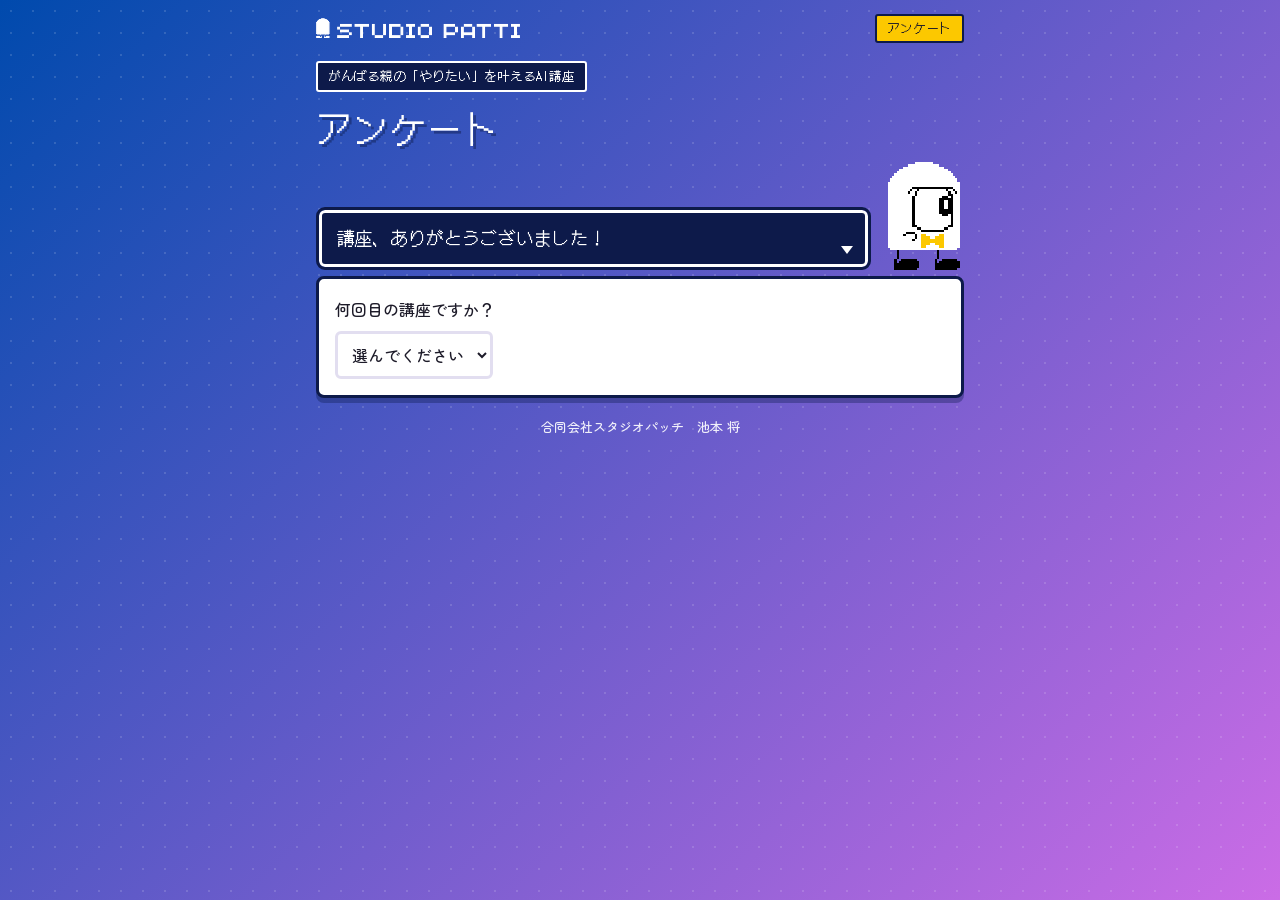
<file: index.html>
<!doctype html>
<html lang="ja">
<head>
<meta charset="utf-8">
<meta name="viewport" content="width=device-width,initial-scale=1">
<title>AI講座 アンケート｜STUDIO PATTI</title>
<meta name="robots" content="noindex">
<link rel="preconnect" href="https://fonts.googleapis.com"><link rel="preconnect" href="https://fonts.gstatic.com" crossorigin>
<link href="https://fonts.googleapis.com/css2?family=Zen+Maru+Gothic:wght@500;700;900&family=DotGothic16&display=swap" rel="stylesheet">
<link rel="stylesheet" href="style.css?v=20261030d">
</head>
<body>
<div class="wrap">
  <header class="top"><span class="brand"><img src="img/nav_logo.png" alt="STUDIO PATTI"></span><span class="chip">アンケート</span></header>
  <section class="hero">
    <span class="who">がんばる親の「やりたい」を叶えるAI講座</span>
    <h1 id="ttl">アンケート</h1>
    <div class="lvrow"><div class="msg"><p>講座、ありがとうございました！</p><span class="cur"></span></div><span class="spr" aria-hidden="true"></span></div>
  </section>
  <main id="app"><noscript><div class="card">このページは JavaScript を使います。ブラウザの設定で有効にしてください。</div></noscript></main>
  <footer>合同会社スタジオパッチ　池本 将</footer>
</div>
<script src="form.js?v=20261030d"></script>
<script>
// 各回のアンケート（2026-10-30）。?kai=1 が第1回、?kai=2〜7 がふだんの回、?kai=8 が最後の回、?kai=9・10 が追加の回
var USE = [
  "講座を良くするためと、これから受ける方への案内づくりに活用します。",
  "案内に使うときは、お名前を出さず人数にまとめて紹介します。",
  "それ以外で外に出すときは、先にお見せして、OKをもらってからにします。",
  "AIでまとめるときは、お名前を消してから入力します。"
];
var Q_EVERY = [
  {id: "q1", t: "今日の感想を教えてください。", hint: "いちばん心に残ったこと、またはできたことを1つ　など", type: "text"},
  {id: "q2", t: "分かりにくかった所や、ほかにも教えてほしい事はありますか？", hint: "なければ「なし」でOK", type: "text", small: true}
];
var Q_TODAY = [
  {id: "q3", t: "今日の講座は、全体としてどうでしたか？", type: "one", o: ["とても良い", "良い", "ふつう", "いまいち", "よくない"]},
  {id: "q4", t: "内容の分かりやすさはどうでしたか？", type: "one", o: ["よく分かった", "分かった", "ふつう", "やや難しい", "難しい"]},
  {id: "q5", t: "今日の長さと進み方はどうでしたか？", type: "one", o: ["ちょうどいい", "速い・時間が足りない", "ゆっくり・長い"]}
];
var NEAR = ["結局なにに使えばいいか分からない", "AIの答えが自分っぽくない", "あれもこれもで、どれも途中", "頭の中がまとまらない", "事務（予約・お客さん管理）に時間をとられる", "家族との時間がとれない", "当てはまるものはない", "その他"];
var USE_FREQ = ["使っていない", "月に数回", "週に数回", "ほぼ毎日"];
var PRICE_HINT = "そう感じ始める金額を、税込・だいたいで";

function kinds(n) {
  if (n === 1) return {
    use: [USE[0], "最後の回にも同じ質問をして、受ける前と後を比較します。"].concat(USE.slice(1)),
    sections: [
      {t: "毎回のアンケート", q: Q_EVERY},
      {t: "第1回の講座について", q: Q_TODAY.concat([
        {id: "q6", t: "申し込む前に聞いていた話と、今日の第1回はちがいましたか？", type: "one", o: ["聞いていた通り", "聞いていたより良かった", "ちがった"], other: "ちがった", otherLabel: "どこがちがいましたか"}
      ])},
      {t: "あなたのこと", note: "これからの回を、あなたに合わせるためにお聞きします。", q: [
        {id: "q7", t: "申し込む前は、AIをどれくらい使っていましたか？", type: "one", o: ["使っていなかった", "月に数回", "週に数回", "ほぼ毎日"]},
        {id: "q8", t: "講座を受ける前、近かったのはどれですか？", hint: "いくつでも", type: "many", o: NEAR, other: "その他", col: true},
        {id: "q9", t: "講座が終わったとき、何ができていたら受けてよかったと思えますか？", hint: "ひとつでOK。今日書いた目標を、そのまま書き写してもOK", ph: "例：予約の受付を、AIで作った道具に任せている", type: "text"},
        {id: "q10", t: "AIに任せたいことはどれですか？", hint: "いくつでも", type: "many", o: ["SNSの投稿", "文章（ブログ・お知らせ・メール）", "画像・デザイン", "動画", "お客さん・予約の管理", "事務（資料・お金の管理）", "調べもの・学び", "アプリや道具づくり", "その他"], other: "その他"}
      ]},
      {t: "申し込んだときのこと", note: "これから受ける方に届けるために、今回だけお聞きします。", q: [
        {id: "q11", t: "申し込む前に、迷ったこと・心配だったことはありますか？", hint: "いくつでも", type: "many", o: ["料金", "時間がとれるか", "ついていけるか", "パソコンやAIの準備", "AIの利用料（月々）", "家族への相談", "分からない時に質問できるか", "申し込み前の説明に分かりにくい所があった", "特になかった", "その他"], other: "その他", col: true},
        {id: "q12", t: "独学・YouTube・ほかの講座などではなく、この講座にした決め手は何ですか？", hint: "いくつでも", type: "many", o: ["池本の実際のAI画面を見た", "伴走してくれそうだった", "自分の悩みに合っていた", "料金", "その他"], other: "その他", col: true},
        {id: "q13", t: "相談や案内で、心に残った言葉を教えてください。", hint: "特になければ「なし」でOK", type: "text", small: true}
      ]},
      // 2026-11-13 問いの中のかぎかっこ（引用ではなく強調）を外した。顧客管理は前の言い方も読む
      {t: "料金について", note: "この講座（オンライン・全8回・1回60分）の値段の感じ方をお聞きします。払った金額ではなく、あなたの感覚で答えてください。", q: [
        {id: "p1", t: "いくらだと、安すぎて内容が心配だと感じますか？", hint: PRICE_HINT, type: "yen"},
        {id: "p2", t: "いくらだと、安い（お得）と感じますか？", hint: PRICE_HINT, type: "yen", after: "p1"},
        {id: "p3", t: "いくらだと、高いけれど受ける価値はあると感じますか？", hint: PRICE_HINT, type: "yen", after: "p2"},
        {id: "p4", t: "いくらだと、高すぎて受けないと感じますか？", hint: PRICE_HINT, type: "yen", after: "p3"}
      ]}
    ]
  };
  //   第2章（道のりをぜんぶ書き出す／AIに相談・AIが作業・自分で に分ける／Claude Code に1つ頼む）に合わせた問い。答えは今までと同じく顧客管理のその人の欄に出る
  if (n === 2) return {
    use: USE,
    sections: [
      {t: "毎回のアンケート", q: Q_EVERY},
      {t: "第2回の講座について", q: Q_TODAY.concat([
        {id: "q6", t: "「やりたい事」までの地図は理解できましたか？", type: "one", o: ["よく理解できた", "だいたい理解できた", "まだよく分からない"]},
        {id: "q7", t: "AIに相談する所・AIに作業してもらう所・自分でやる所について、今後は自分でも分けられそうですか？", type: "one", o: ["分けられそう", "少しなら分けられそう", "まだ難しい"]},
        {id: "q8", t: "Claude Code に、何か頼んでみましたか？", type: "one", o: ["講座の中で頼めた", "講座のあとで頼めた", "まだ頼めていない"], other: "まだ頼めていない", otherLabel: "止まっている所を、ひとこと"},
        {id: "q9", t: "頼んだ場合は何を頼みましたか？", hint: "まだ頼んでいなければ、なしでOK", type: "text", small: true},
        {id: "q10", t: "次の回までに、AIに頼んでみたい事をひとつ教えてください。", hint: "今日の地図の中から、ひとつ", ph: "例：お客さんへのお知らせ文を作ってもらう", type: "text", small: true}
      ])}
    ]
  };
  //   第3章（AIの本質＝脳をまねた仕組みなので間違える／弱点＝カットオフ・ハルシネーション／抑え方＝グラウンディング・RAG・絶対ルール）に合わせた問い
  if (n === 3) return {
    use: USE,
    sections: [
      {t: "毎回のアンケート", q: Q_EVERY},
      {t: "第3回の講座について", q: Q_TODAY.concat([
        {id: "q6", t: "AIが間違えたり、それっぽい嘘をついたりする理由は、納得できましたか？", type: "one", o: ["よく納得できた", "だいたい納得できた", "まだよく分からない"]},
        {id: "q7", t: "今日の言葉のうち、意味が分かったものはどれですか？", hint: "いくつでも", type: "many", o: ["カットオフ", "ハルシネーション", "グラウンディング", "RAG", "どれもまだよく分からない"]},
        {id: "q8", t: "講座の前に、AIを使っていて感じたことがある不満はどれですか？", hint: "いくつでも", type: "many", o: ["間違える", "それっぽい嘘をつく", "注意したミスを何回も繰り返す", "特になかった", "その他"], other: "その他"},
        {id: "q9", t: "絶対ルールを、自分の Claude Code に覚えさせましたか？", type: "one", o: ["講座の中でできた", "講座のあとでできた", "まだできていない"], other: "まだできていない", otherLabel: "止まっている所を、ひとこと"},
        {id: "q10", t: "これから自分の絶対ルールに足したい決まりを、ひとつ教えてください。", hint: "思いつかなければ、なしでOK", ph: "例：お客さんの名前は、文に出さない", type: "text", small: true}
      ])}
    ]
  };
  //   第4章（セキュリティ／AIをもう1人の自分に＝自分について学習させる・Claude の設定・人の手をどこまで入れるか／この後やってほしい事）に合わせた問い（2026-11-26）
  if (n === 4) return {
    use: USE,
    sections: [
      {t: "毎回のアンケート", q: Q_EVERY},
      {t: "第4回の講座について", q: Q_TODAY.concat([
        {id: "q6", t: "AIをもう1人の自分にするやり方は、イメージできましたか？", type: "one", o: ["よくイメージできた", "だいたいイメージできた", "まだよく分からない"]},
        {id: "q7", t: "第4回のセキュリティの話のうち、もうやった事はどれですか？", hint: "いくつでも", type: "many", o: ["プライバシー設定（学習に使う）をオフにした", "AIに名前・電話番号・住所などを渡さないことにした", "HPや予約ページにプライバシーポリシーを載せた", "まだどれもしていない", "その他"], other: "その他", col: true},
        {id: "q8", t: "昔の手書きノートや note の記事を、Claude に渡してみましたか？", type: "one", o: ["渡した", "これから渡す", "やり方が分からない"], other: "やり方が分からない", otherLabel: "どこで止まったか、ひとこと"},
        {id: "q9", t: "Claude Code の画面の下にあるモードは、今どれですか？", type: "one", o: ["自動", "手動", "権限をバイパス", "どこにあるか分からない"]},
        {id: "q10", t: "自分の今を書き残す場所は、どこにしますか？", hint: "今やっている事・思っている事を書く所。いちばん使う所をひとつ", type: "one", o: ["紙のノート（手書き）", "note（ネットに記事を書くサイト）", "イマコミュ", "SNS（Instagram・Facebookなど）", "まだ決めていない", "その他"], other: "その他", col: true},
        {id: "q11", t: "講座のあと、自分の今を書いてみましたか？", hint: "手書きでもOK", type: "one", o: ["書いた", "これから書く", "書こうとして手が止まっている"], other: "書こうとして手が止まっている", otherLabel: "止まっている所を、ひとこと"}
      ])}
    ]
  };
  if (n === 8) return {
    use: [USE[0], "第1回の答えと比べて、受ける前と後の変化を確認します。"].concat(USE.slice(1)),
    sections: [
      {t: "毎回のアンケート", q: Q_EVERY},
      {t: "今日の講座について", q: Q_TODAY},
      {t: "講座を受けてみて", note: "第1回の答えと比べるために、同じ質問をします。", q: [
        {id: "q6", t: "今は、AIをどれくらい使っていますか？", type: "one", o: USE_FREQ},
        {id: "q7", t: "今の自分に近いのはどれですか？", hint: "いくつでも", type: "many", o: NEAR, other: "その他", col: true},
        {id: "q8", t: "第1回で書いた、受けてよかったと思えることは、できましたか？", type: "one", o: ["できた", "一部できた", "まだ"], other: "一部できた", otherLabel: "どこまでできたか、ひとこと"},
        {id: "q9", t: "講座の値段について、受けてみてどう感じますか？", type: "one", o: ["安い", "ちょうどいい", "高い"]},
        {id: "q10", t: "この講座が合いそうな人は、まわりにいますか？", hint: "いくつでも。お名前や、だれか分かる書き方はしないでください", type: "many", o: ["会社で働く親", "お店や教室をしている親", "フリーランスの親", "いない・わからない"]}
      ]}
    ]
  };
  return {
    use: USE,
    sections: [
      {t: "毎回のアンケート", q: Q_EVERY},
      {t: "今日の講座について", q: Q_TODAY}
    ]
  };
}

// 最後の質問の下のひとこと: 第1〜7回は「次の回もよろしく」、最後の回と追加の回はお礼だけ
function endNote(n) { return n < 8 ? "ありがとうございました！\n第" + (n + 1) + "回もよろしくお願いします♪" : "ありがとうございました！"; }
// 送ったあとの文: 最後の回（8）と追加の回（9・10）は「次の回も」を付けない
AIFORM.start({form: "survey", title: "アンケート", draft: "aisurvey_", kinds: kinds, endNote: endNote, doneText: function (n) { return n < 8 ? "ご協力ありがとうございます！次の回もよろしくお願いします。" : "ご協力ありがとうございます！"; }});
</script>
</body>
</html>
</file>
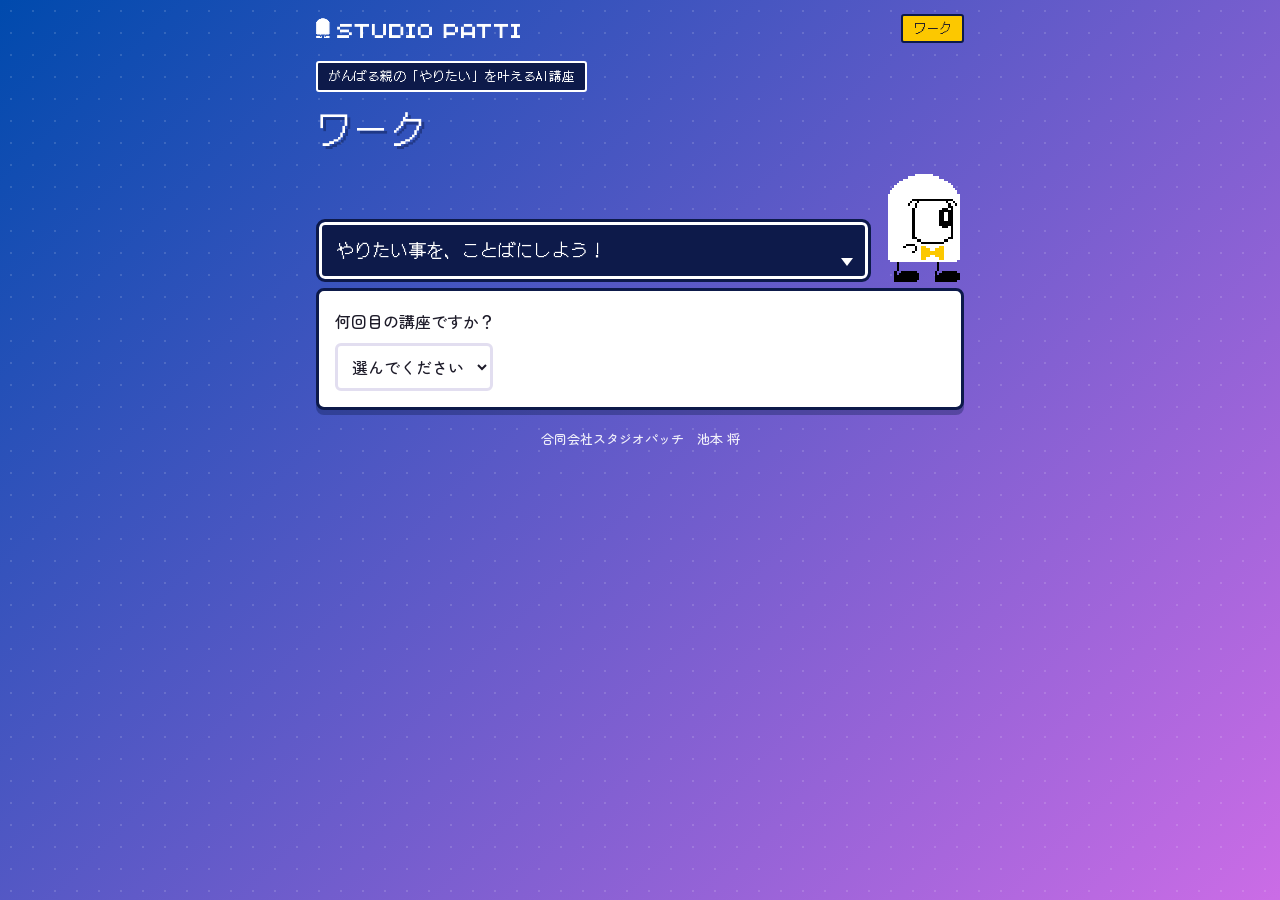
<file: work.html>
<!doctype html>
<html lang="ja">
<head>
<meta charset="utf-8">
<meta name="viewport" content="width=device-width,initial-scale=1">
<title>AI講座 ワーク｜STUDIO PATTI</title>
<meta name="robots" content="noindex">
<link rel="preconnect" href="https://fonts.googleapis.com"><link rel="preconnect" href="https://fonts.gstatic.com" crossorigin>
<link href="https://fonts.googleapis.com/css2?family=Zen+Maru+Gothic:wght@500;700;900&family=DotGothic16&display=swap" rel="stylesheet">
<link rel="stylesheet" href="style.css?v=20261030d">
</head>
<body>
<div class="wrap">
  <header class="top"><span class="brand"><img src="img/nav_logo.png" alt="STUDIO PATTI"></span><span class="chip">ワーク</span></header>
  <section class="hero">
    <span class="who">がんばる親の「やりたい」を叶えるAI講座</span>
    <h1 id="ttl">ワーク</h1>
    <p class="sub" id="sub"></p>
    <div class="lvrow"><div class="msg"><p>やりたい事を、ことばにしよう！</p><span class="cur"></span></div><span class="spr" aria-hidden="true"></span></div>
  </section>
  <main id="app"><noscript><div class="card">このページは JavaScript を使います。ブラウザの設定で有効にしてください。</div></noscript></main>
  <footer>合同会社スタジオパッチ　池本 将</footer>
</div>
<script src="form.js?v=20261030d"></script>
<script>
// 各回のワーク（2026-10-30）。?kai=1 が第1回のワーク。送ると、アンケートと同じく池本さんのメールにPDF・顧客管理のその人の欄に出る
// 池本さん「最初はエクセルで送って…せっかくならページ作って入力してもらったら、アンケート同様顧客管理に反映されて、データとして溜まっていく」
// 中身の元: ★AI講座/★AI講座/#1「やりたい事」の明確化/【#1ワーク】理念と目標とやりたい事の明確化.xlsx（例と考え方はそのまま。「月毎の目標が決める」だけ「を」に直した）
var WORKS = {
  1: {
    sub: "理念と目標とやりたい事の明確化",
    sections: [{q: [
      {id: "w1", t: "理念", type: "long", empty: "あなたの理念を書いてください",
        ex: "創造を通して\n子どもと挑戦する人に\n新しい可能性とおもしろい未来を贈る",
        how: ["事業をする「目的」であり「意義」", "大義名分であり、公明正大であること", "その「理念」で他の人を巻き込めるか", "池本は「誰に、何を、どう届けたいか」を意識して考えました"]},
      {id: "w2", t: "目標（今年1年の目標）", type: "long", empty: "今年1年の目標を書いてください",
        ex: "（例1）人の役に立ち喜んで頂く\n（例2）会社の当期純利益を1,000万円にする",
        how: ["具体的で未来の展望を描いているか", "中長期目標はなくていい", "１年の目標でOK", "池本は数値目標は苦手なのと、他人に依存した目標は設定しないようにしています。"]},
      {id: "w3", t: "今やりたい事", type: "long", empty: "今やりたい事を書いてください",
        ex: "「AI講座」を構築し、\n人の役に立とうと頑張る親に届ける",
        how: ["１年の目標から月毎の目標を決める", "その月毎の目標を達成するために、今やりたい事を明確にする"]}
    ]}]
  }
};
var n = Number((/[?&]kai=(\d{1,2})(?:&|$)/.exec(location.search) || [])[1] || 0);
if (WORKS[n]) document.getElementById("sub").textContent = WORKS[n].sub;
AIFORM.start({
  form: "work", title: "ワーク", kaiSuffix: "ワーク", draft: "aiwork_", maxKai: 1, keepCopy: true,
  useTitle: "書いた内容の使い道",
  kinds: function (k) {
    return {
      use: ["講座を良くするためと、あなたに合わせて進めるために活用します。", "外に出すときは、先にお見せして、OKをもらってからにします。", "AIでまとめるときは、お名前を消してから入力します。"],
      sections: WORKS[k].sections
    };
  },
  doneText: "おつかれさまでした！書いてくれてありがとうございます。"
});
</script>
</body>
</html>
</file>
<file: style.css>
/* AI講座 アンケートとワークのページ（2026-10-30）
   見た目は公式LINEの特典ページ（line_present/site/style.css の game）とAI活用診断に合わせる: 青→紫の背景・ドット文字・白い窓・黄色いボタン・パッチのドット絵
   池本さん「ページデザインはAI診断や特典ページみたいな感じでお願いします。でもあんまりごちゃごちゃせず見やすいようにね」→ 飾りは頭だけ。質問の窓は白く、文字は読みやすい丸ゴシック */
:root{
  --navy:#004aad;--lilac:#cb6ce6;--yellow:#fcc800;--yellow-hi:#ffe066;--pick:#fff4cf;
  --paper:#fff;--ink:#1d1b29;--muted:#5f5b74;--rule:#e2def0;--quote:#f1eefa;
  --night:#0d1a4a;--line:#0d1a4a;--edge:#0d1a4a;--head:#004aad;--err:#c0262d;--err-bg:#fdecec;
  --f-dot:"DotGothic16","Zen Maru Gothic","Hiragino Sans",monospace;
}
@media (prefers-color-scheme: dark){:root:not([data-theme="light"]){--paper:#1f1c2a;--ink:#ecebf3;--muted:#a9a5bf;--rule:#34304a;--quote:#28243a;--pick:#3a3212;--night:#070f2e;--edge:#070f2e;--line:#8f8ab0;--head:#fcc800;--err:#ff8a8f;--err-bg:#3a1a1d;color-scheme:dark}}
:root[data-theme="dark"]{--paper:#1f1c2a;--ink:#ecebf3;--muted:#a9a5bf;--rule:#34304a;--quote:#28243a;--pick:#3a3212;--night:#070f2e;--edge:#070f2e;--line:#8f8ab0;--head:#fcc800;--err:#ff8a8f;--err-bg:#3a1a1d;color-scheme:dark}
*{box-sizing:border-box}
html{-webkit-text-size-adjust:100%}
body{margin:0;min-height:100vh;font-family:"Zen Maru Gothic","Hiragino Maru Gothic ProN","Yu Gothic",sans-serif;font-weight:500;font-size:16px;line-height:1.75;color:#fff;
  background:linear-gradient(135deg,var(--navy),var(--lilac)) no-repeat;background-color:var(--lilac);word-break:auto-phrase;overflow-wrap:anywhere}
body::before{content:"";position:fixed;inset:0;background-image:radial-gradient(#fff 1px,transparent 1.5px);background-size:22px 22px;opacity:.14;pointer-events:none;z-index:0}
body>*{position:relative;z-index:1}
.wrap{max-width:680px;margin:0 auto;padding:0 16px}
:focus-visible{outline:3px solid var(--yellow);outline-offset:2px}

/* 頭 */
.top{display:flex;justify-content:space-between;align-items:center;gap:10px;padding:14px 0 4px}
.top .brand img{height:20px;width:auto;display:block;image-rendering:pixelated}
.chip{font-family:var(--f-dot);font-size:13px;background:var(--yellow);color:#1d1b29;border:2px solid var(--night);border-radius:3px;padding:1px 10px;white-space:nowrap}
.hero{display:grid;gap:12px;padding:14px 0 6px}
.who{justify-self:start;font-family:var(--f-dot);font-size:13px;background:var(--night);color:#fff;border:2px solid #fff;border-radius:3px;padding:2px 10px}
.hero h1{margin:0;font-family:var(--f-dot);font-weight:400;font-size:clamp(26px,7.4vw,36px);line-height:1.3;letter-spacing:.03em;text-shadow:3px 3px 0 rgba(13,26,74,.45);display:flex;flex-wrap:wrap;align-items:center;gap:6px 10px}
.hero h1 .hl{background:var(--yellow);color:#1d1b29;border:3px solid var(--line);border-radius:6px;padding:2px 12px;box-shadow:0 5px 0 var(--edge);text-shadow:none}
.hero .sub{margin:-2px 0 0;font-weight:700;font-size:16.5px;text-shadow:0 1px 0 rgba(13,26,74,.6)}
.lvrow{display:flex;align-items:flex-end;gap:12px}
.msg{flex:1 1 auto;position:relative;background:var(--night);color:#fff;border:3px solid #fff;outline:3px solid var(--night);border-radius:6px;padding:11px 30px 12px 14px;margin:3px;font-family:var(--f-dot)}
.msg p{margin:0;font-size:18px;line-height:1.55}
.msg b{font-weight:400;color:var(--yellow)}
.msg .cur{position:absolute;right:12px;bottom:10px;border-left:6px solid transparent;border-right:6px solid transparent;border-top:8px solid #fff;animation:blink 1s steps(1) infinite}
@keyframes blink{50%{opacity:0}}
.spr{flex:none;display:block;image-rendering:pixelated;width:81px;height:108px;background:url(img/patti_idle_r.png) 0 0/972px 108px no-repeat;animation:idle 1.6s steps(12) infinite}
@keyframes idle{to{background-position:-972px 0}}
@media (prefers-reduced-motion: reduce){.spr,.msg .cur{animation:none}}

/* 白い窓 */
.stack{display:grid;gap:14px;padding:10px 0 8px}
.card{background:var(--paper);color:var(--ink);border:3px solid var(--line);border-radius:8px;padding:16px;box-shadow:0 5px 0 rgba(13,26,74,.35);min-width:0}
.card h2{margin:0 0 6px;font-family:var(--f-dot);font-weight:400;font-size:18px;line-height:1.45;color:var(--head)}
.card p:not([class]){margin:0}
.use ul{list-style:none;margin:0;padding:0;font-size:15px}
.card.q:focus{outline:none}
.use li{padding-left:1em;text-indent:-1em;word-break:normal}
.guide{margin:12px 0 -2px;font-family:var(--f-dot);font-size:19px;line-height:1.4;color:#fff;display:flex;align-items:center;gap:8px;text-shadow:0 1px 0 rgba(13,26,74,.6)}
.guide::before{content:"";flex:none;border:7px solid transparent;border-top-color:var(--yellow);border-bottom-width:0;margin-top:4px}
.secnote{margin:-6px 0 0;font-size:14.5px;font-weight:700;text-shadow:0 1px 0 rgba(13,26,74,.6)}

/* 質問 */
.qt{display:flex;align-items:flex-start;gap:8px;margin:0 0 4px;font-weight:700;font-size:16.5px;line-height:1.6}
.qt .grow{flex:1 1 auto;min-width:0}
.no{flex:none;font-family:var(--f-dot);font-weight:400;font-size:14px;line-height:1.2;background:var(--night);color:var(--yellow);border-radius:4px;padding:3px 7px;margin-top:2px}
.req{flex:none;font-size:11.5px;font-weight:700;line-height:1.2;background:var(--yellow);color:#1d1b29;border:1.5px solid var(--night);border-radius:3px;padding:2px 5px;margin-top:3px}
.hint{margin:0 0 8px;font-size:14px;color:var(--muted)}
.opts{display:flex;flex-wrap:wrap;gap:8px;margin-top:10px}
.opts.col{flex-direction:column;align-items:stretch}
.opt{position:relative;display:block}
.opt input{position:absolute;opacity:0;pointer-events:none}
.opt span{display:block;padding:9px 14px;border:3px solid var(--rule);border-radius:6px;background:var(--paper);color:var(--ink);font-size:15.5px;line-height:1.45;cursor:pointer;user-select:none}
.opt input:checked+span{border-color:var(--line);background:var(--yellow);color:#1d1b29;font-weight:700;box-shadow:0 3px 0 var(--edge)}
.opt input:focus-visible+span{outline:3px solid var(--navy);outline-offset:2px}
input[type=text],textarea{display:block;width:100%;font:inherit;font-size:16px;color:var(--ink);background:var(--paper);border:3px solid var(--rule);border-radius:6px;padding:10px 12px}
textarea{min-height:96px;resize:vertical;line-height:1.7}
input[type=text]:focus,textarea:focus{outline:none;border-color:var(--navy)}
input.other{margin-top:8px;display:none}
input.other.show{display:block}
.yen{display:flex;align-items:center;gap:8px;max-width:260px}
.yen input{text-align:right;font-variant-numeric:tabular-nums}
.yen span{font-weight:700}
.err{display:none;margin:8px 0 0;font-size:14px;font-weight:700;color:var(--err)}
.card.bad{border-color:var(--err);background:linear-gradient(var(--err-bg),var(--err-bg)) top/100% 6px no-repeat,var(--paper)}
.card.bad .err{display:block}

/* ワーク: 池本の例と考え方 */
.ex{margin:8px 0 0;background:var(--pick);border-left:6px solid var(--yellow);border-radius:6px;padding:8px 12px;font-size:15px;white-space:pre-line}
.ex b{display:block;font-family:var(--f-dot);font-weight:400;font-size:13px;color:var(--muted)}
details.how{margin:8px 0 0;font-size:15px}
details.how summary{cursor:pointer;font-weight:700;color:var(--head)}
details.how ul{list-style:none;margin:4px 0 0;padding:0}
details.how li{padding-left:1em;text-indent:-1em}
.work textarea{min-height:130px;margin-top:10px}

/* 送る */
.btn{display:block;width:100%;margin:8px 0 6px;padding:13px 16px;font:inherit;font-family:var(--f-dot);font-size:21px;letter-spacing:.06em;cursor:pointer;background:var(--yellow);color:#1d1b29;border:3px solid var(--line);border-radius:6px;box-shadow:0 5px 0 var(--edge);transition:transform .05s}
.btn:hover{background:var(--yellow-hi)}
.btn:active{transform:translateY(4px);box-shadow:0 1px 0 var(--edge)}
.btn:disabled{opacity:.65;cursor:wait}
.btn.ghost{background:var(--paper);color:var(--ink);font-size:16px;padding:10px 14px}
.endnote{margin:10px 0 0;text-align:center;white-space:pre-line;font-family:var(--f-dot);font-size:19px;line-height:1.6;text-shadow:0 1px 0 rgba(13,26,74,.6)}
.small{margin:0;font-size:13.5px;text-align:center;text-shadow:0 1px 0 rgba(13,26,74,.6)}
.done{display:grid;gap:12px;text-align:center}
.done h2{font-size:22px;margin:0}
.mine{text-align:left;white-space:pre-wrap;background:var(--quote);border-radius:6px;padding:10px 12px;font-size:15px;margin:0}
.hp{position:absolute;left:-9999px;width:1px;height:1px;overflow:hidden}
select{font:inherit;font-size:16px;padding:8px 10px;border:3px solid var(--rule);border-radius:6px;background:var(--paper);color:var(--ink);margin-top:8px}
footer{text-align:center;font-size:13px;padding:18px 16px 30px;opacity:.9}
</file>
